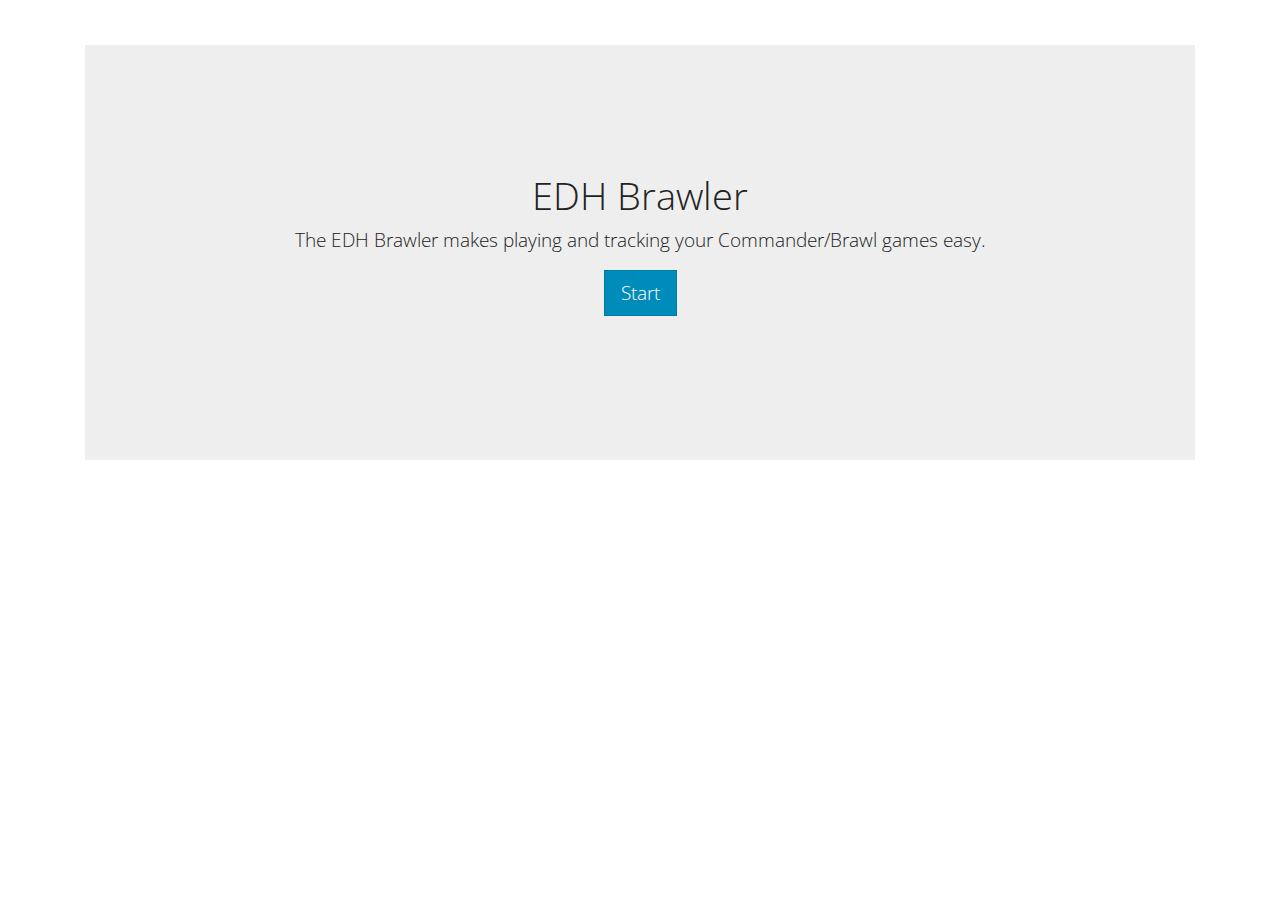
<file: index.html>
<!doctype html>
<html lang="en">
<head>
    <!-- Required meta tags -->
    <meta charset="utf-8">
    <meta name="viewport" content="width=device-width, initial-scale=1, shrink-to-fit=no">

    <!-- Bootstrap CSS -->
    <link rel="stylesheet" href="./styles/yeti.css">

    <title>EDH Brawler</title>
</head>

<body>
<br>
<br>
<div class="container">
    <div class="jumbotron">
        <div class="text-center">
            <h1 align="center">EDH Brawler</h1>
            <p class="lead">The EDH Brawler makes playing and tracking your Commander/Brawl games easy.</p>
            <p class="lead">
                <a href="seasonSelector.html" class="btn btn-lg btn-primary">Start</a>
            </p>
        </div>
    </div>
</div>

<!-- Optional JavaScript -->
<!-- jQuery first, then Popper.js, then Bootstrap JS -->
<script src="https://code.jquery.com/jquery-3.3.1.slim.min.js" integrity="sha384-q8i/X+965DzO0rT7abK41JStQIAqVgRVzpbzo5smXKp4YfRvH+8abtTE1Pi6jizo" crossorigin="anonymous"></script>
<script src="https://cdnjs.cloudflare.com/ajax/libs/popper.js/1.14.6/umd/popper.min.js" integrity="sha384-wHAiFfRlMFy6i5SRaxvfOCifBUQy1xHdJ/yoi7FRNXMRBu5WHdZYu1hA6ZOblgut" crossorigin="anonymous"></script>
<script src="https://stackpath.bootstrapcdn.com/bootstrap/4.2.1/js/bootstrap.min.js" integrity="sha384-B0UglyR+jN6CkvvICOB2joaf5I4l3gm9GU6Hc1og6Ls7i6U/mkkaduKaBhlAXv9k" crossorigin="anonymous"></script>
</body>
</html>
</file>
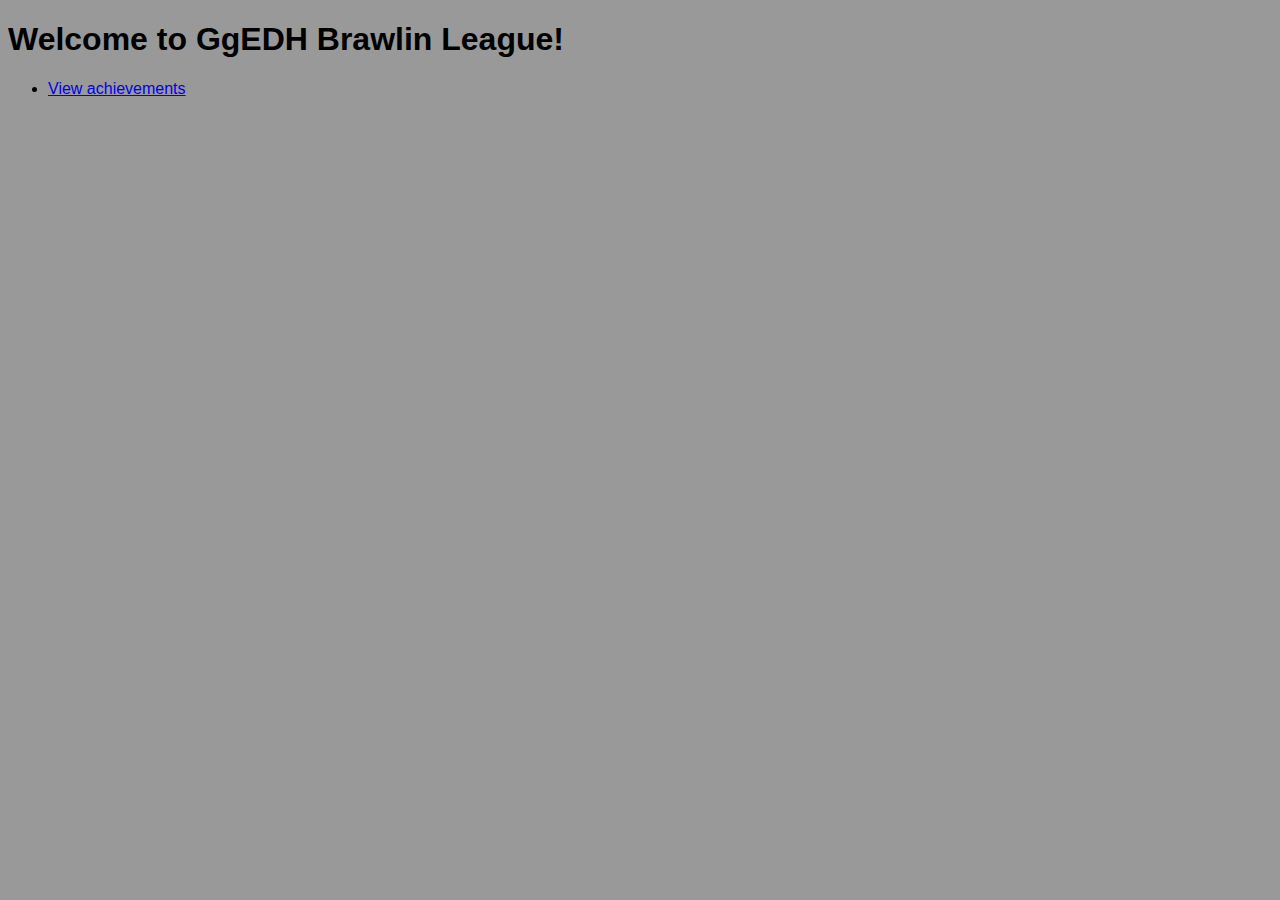
<file: bootstrap/index.html>
<!DOCTYPE html>
<html>
    <head>
        <title>GgEDHBrawlin</title>
        <link rel="stylesheet" href="styles/main.css">
    </head>

    <body>
        <h1>Welcome to GgEDH Brawlin League!</h1>

        <ul>
            <li><a href="achievements.html">View achievements</a> </li>
        </ul>
    </body>
</html>
</file>
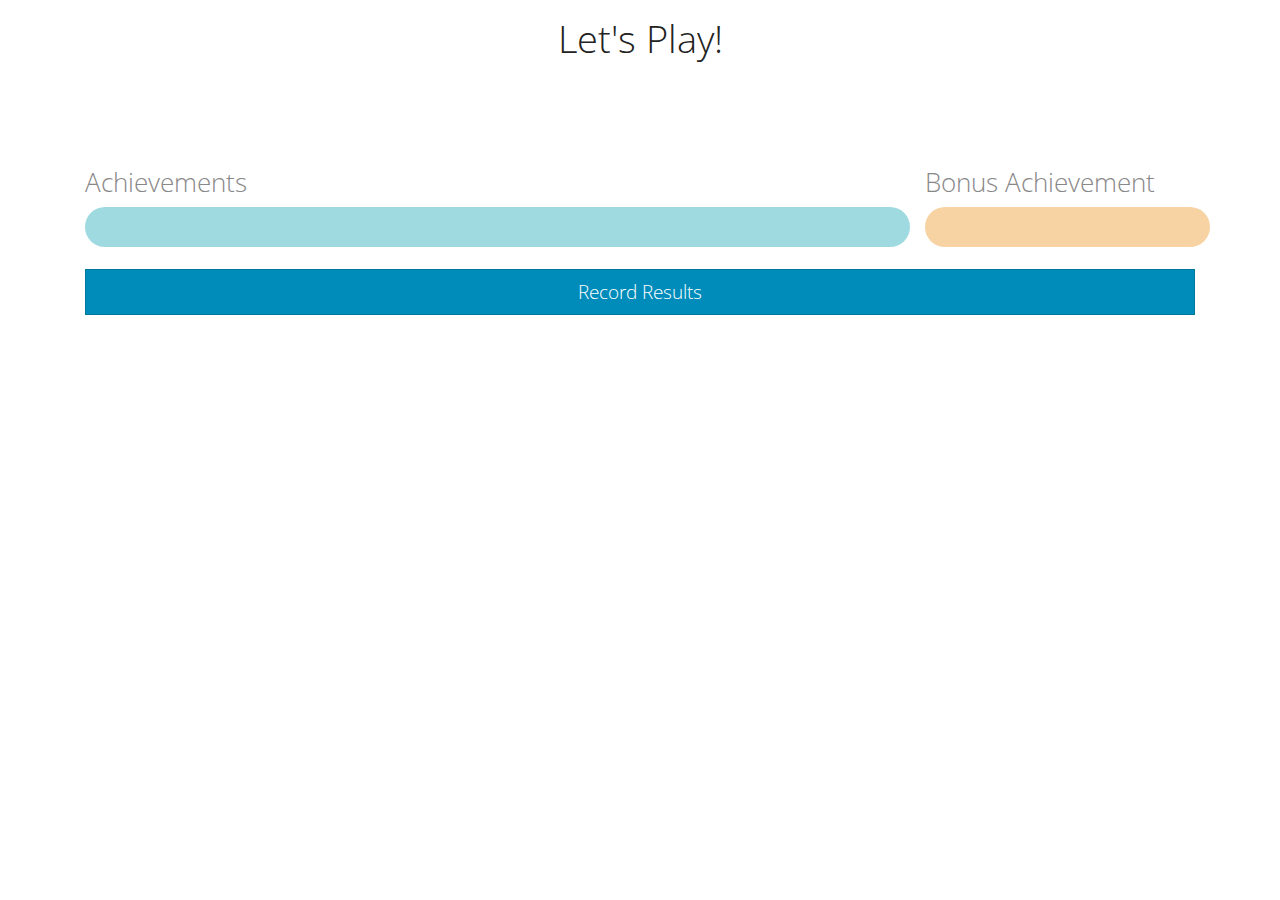
<file: game.html>
<!doctype html>
<html lang="en">
<head>
    <!-- Required meta tags -->
    <meta charset="utf-8">
    <meta name="viewport" content="width=device-width, initial-scale=1, shrink-to-fit=no">

    <!-- Bootstrap CSS -->
    <link rel="stylesheet" href="./styles/yeti.css">
    <link rel="stylesheet" href="./styles/my.css">
    <!--<link rel="stylesheet" href="https://stackpath.bootstrapcdn.com/bootstrap/4.2.1/css/bootstrap.min.css" integrity="sha384-GJzZqFGwb1QTTN6wy59ffF1BuGJpLSa9DkKMp0DgiMDm4iYMj70gZWKYbI706tWS" crossorigin="anonymous">-->

    <title>EDH Brawler</title>
</head>

<body>
<p><h1 align="center">Let's Play!</h1></p>
<br>
<div class="container" id="table-header"></div>
<br>
<div class="container" id="player-in-first-header"></div>
<div class="container" id="player-in-last-header"></div>
<br>
<br>
<!--List of achivements on one line-->
<div class="container">
    <div class="row">
        <div class="col-md-9">
            <h3 class="text-muted">Achievements</h3>
            <div class="achievements-list">
                <div class="row" id="achievements-row"></div>
            </div>
        </div>
        <div class="col-md-3 no-pad">
            <h3 class="text-muted">Bonus Achievement</h3>
            <div class="bonus-achievements-list">
                <div class="row" id="bonus-achievement-row"></div>
            </div>
        </div>
    </div>
</div>
<br>
<div class="container">
    <button type="button" onclick="nextPage();" class="btn btn-primary btn-lg btn-block">Record Results</button>
</div>

<!--List of big cheevos with bonus below-->
<!--<div class="container">r-->
    <!--<p><h3 align="left">Achievements</h3></p>-->
    <!--<div class="container">-->
        <!--<div class="row" id="achievements-row"></div>-->
        <!--<br>-->
        <!--<p><h3 align="left">Bonus Achievement</h3></p>-->
        <!--<div class="row" id="bonus-achievement-row"></div>-->
    <!--</div>-->
<!--</div>-->

<!-- Optional JavaScript -->
<!-- jQuery first, then Popper.js, then Bootstrap JS -->
<script src="https://ajax.googleapis.com/ajax/libs/jquery/3.3.1/jquery.min.js"></script>
<script src="https://cdnjs.cloudflare.com/ajax/libs/popper.js/1.14.6/umd/popper.min.js" integrity="sha384-wHAiFfRlMFy6i5SRaxvfOCifBUQy1xHdJ/yoi7FRNXMRBu5WHdZYu1hA6ZOblgut" crossorigin="anonymous"></script>
<script src="https://stackpath.bootstrapcdn.com/bootstrap/4.2.1/js/bootstrap.min.js" integrity="sha384-B0UglyR+jN6CkvvICOB2joaf5I4l3gm9GU6Hc1og6Ls7i6U/mkkaduKaBhlAXv9k" crossorigin="anonymous"></script>
<script src="scripts/game.js"></script>
</body>
</html>
</file>
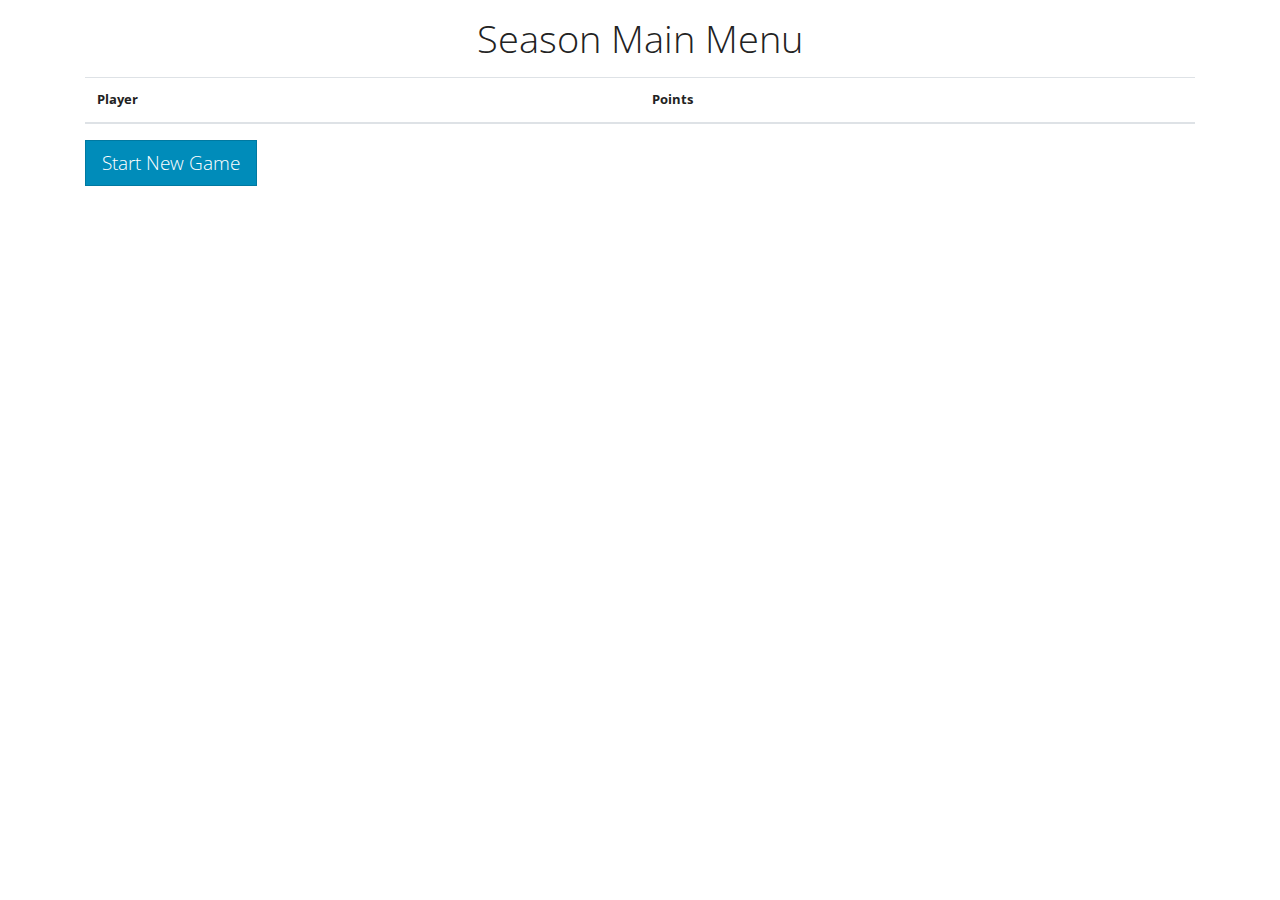
<file: mainMenu.html>
<!doctype html>
<html lang="en">
<head>
    <!-- Required meta tags -->
    <meta charset="utf-8">
    <meta name="viewport" content="width=device-width, initial-scale=1, shrink-to-fit=no">

    <!-- Bootstrap CSS -->
    <link rel="stylesheet" href="./styles/yeti.css">

    <title>EDH Brawler</title>
</head>
<body>
<p><h1 align="center">Season Main Menu</h1></p>
<div class="container">
    <table id="player-standings" class="table table-hover">
        <thead>
        <tr>
            <!--<th scope="col">#</th>-->
            <th scope="col">Player</th>
            <th scope="col">Points</th>
            <!--<th scope="col">Other</th>-->
        </tr>
        </thead>
    </table>
</div>

<div class="container text-left">
    <button type="button" class="btn btn-primary btn-lg" onclick="checkForMissingPlayers()">Start New Game</button>
</div>

<div class="modal" id="missing-players-modal">
    <div class="modal-dialog" role="document">
        <div class="modal-content">
            <div class="modal-header">
                <h5 class="modal-title">Game Preview</h5>
                <button type="button" class="close" data-dismiss="modal" aria-label="Close">
                    <span aria-hidden="true">&times;</span>
                </button>
            </div>
            <div class="modal-body">
                <p>Any players missing from this game? Remove them here.</p>
                <ul class="nav nav-pills" id="missing-player-list">
                    <!--<li>-->
                        <!--<a class="nav-link active" href="#">Active  <span class="close">&times;</span></a>-->
                        <!--<span class="badge badge-primary">Primary  <span class="close">&times;</span></span>-->
                        <!--<button type="button" class="btn btn-outline-primary">Primary   <span class="close">&times;</span></button>-->
                    <!--</li>-->
                </ul>
            </div>
            <div class="modal-footer">
                <button type="button" class="btn btn-primary" onclick="submitPlayerList();">Save changes</button>
                <button type="button" class="btn btn-secondary" data-dismiss="modal">Close</button>
            </div>
        </div>
    </div>
</div>

<!-- Optional JavaScript -->
<!-- jQuery first, then Popper.js, then Bootstrap JS -->
<script src="https://ajax.googleapis.com/ajax/libs/jquery/3.3.1/jquery.min.js"></script>
<script src="https://cdnjs.cloudflare.com/ajax/libs/popper.js/1.14.6/umd/popper.min.js" integrity="sha384-wHAiFfRlMFy6i5SRaxvfOCifBUQy1xHdJ/yoi7FRNXMRBu5WHdZYu1hA6ZOblgut" crossorigin="anonymous"></script>
<script src="https://stackpath.bootstrapcdn.com/bootstrap/4.2.1/js/bootstrap.min.js" integrity="sha384-B0UglyR+jN6CkvvICOB2joaf5I4l3gm9GU6Hc1og6Ls7i6U/mkkaduKaBhlAXv9k" crossorigin="anonymous"></script>
<script src="scripts/objects/Player.js"></script>
<script src="scripts/rest.js"></script>
<script src="scripts/players.js"></script>
<script src="scripts/mainMenu.js"></script>
</body>
</html>
</file>
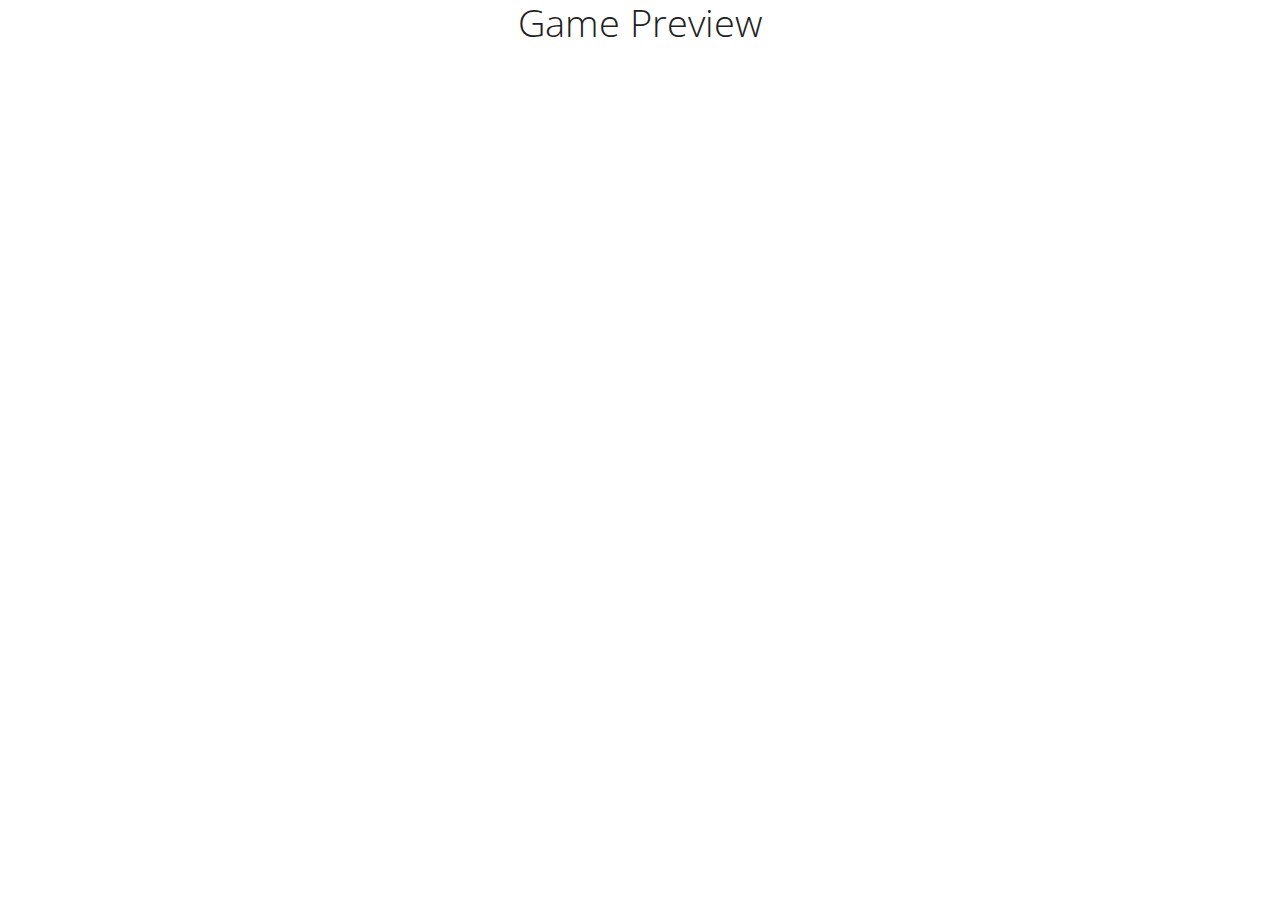
<file: missingPlayers.html>
<!doctype html>
<html lang="en">
<head>
    <!-- Required meta tags -->
    <meta charset="utf-8">
    <meta name="viewport" content="width=device-width, initial-scale=1, shrink-to-fit=no">

    <!-- Bootstrap CSS -->
    <link rel="stylesheet" href="./styles/yeti.css">

    <title>EDH Brawler</title>
</head>

<body>
<h1 align="center">Game Preview</h1>

<!-- Optional JavaScript -->
<!-- jQuery first, then Popper.js, then Bootstrap JS -->
<!--<script src="https://code.jquery.com/jquery-3.3.1.slim.min.js" integrity="sha384-q8i/X+965DzO0rT7abK41JStQIAqVgRVzpbzo5smXKp4YfRvH+8abtTE1Pi6jizo" crossorigin="anonymous"></script>-->
<script src="https://ajax.googleapis.com/ajax/libs/jquery/3.3.1/jquery.min.js"></script>
<script src="https://cdnjs.cloudflare.com/ajax/libs/popper.js/1.14.6/umd/popper.min.js" integrity="sha384-wHAiFfRlMFy6i5SRaxvfOCifBUQy1xHdJ/yoi7FRNXMRBu5WHdZYu1hA6ZOblgut" crossorigin="anonymous"></script>
<script src="https://stackpath.bootstrapcdn.com/bootstrap/4.2.1/js/bootstrap.min.js" integrity="sha384-B0UglyR+jN6CkvvICOB2joaf5I4l3gm9GU6Hc1og6Ls7i6U/mkkaduKaBhlAXv9k" crossorigin="anonymous"></script>
<script src="scripts/players.js"></script>
<script src="scripts/missingPlayers.js"></script>
</body>
</html>
</file>
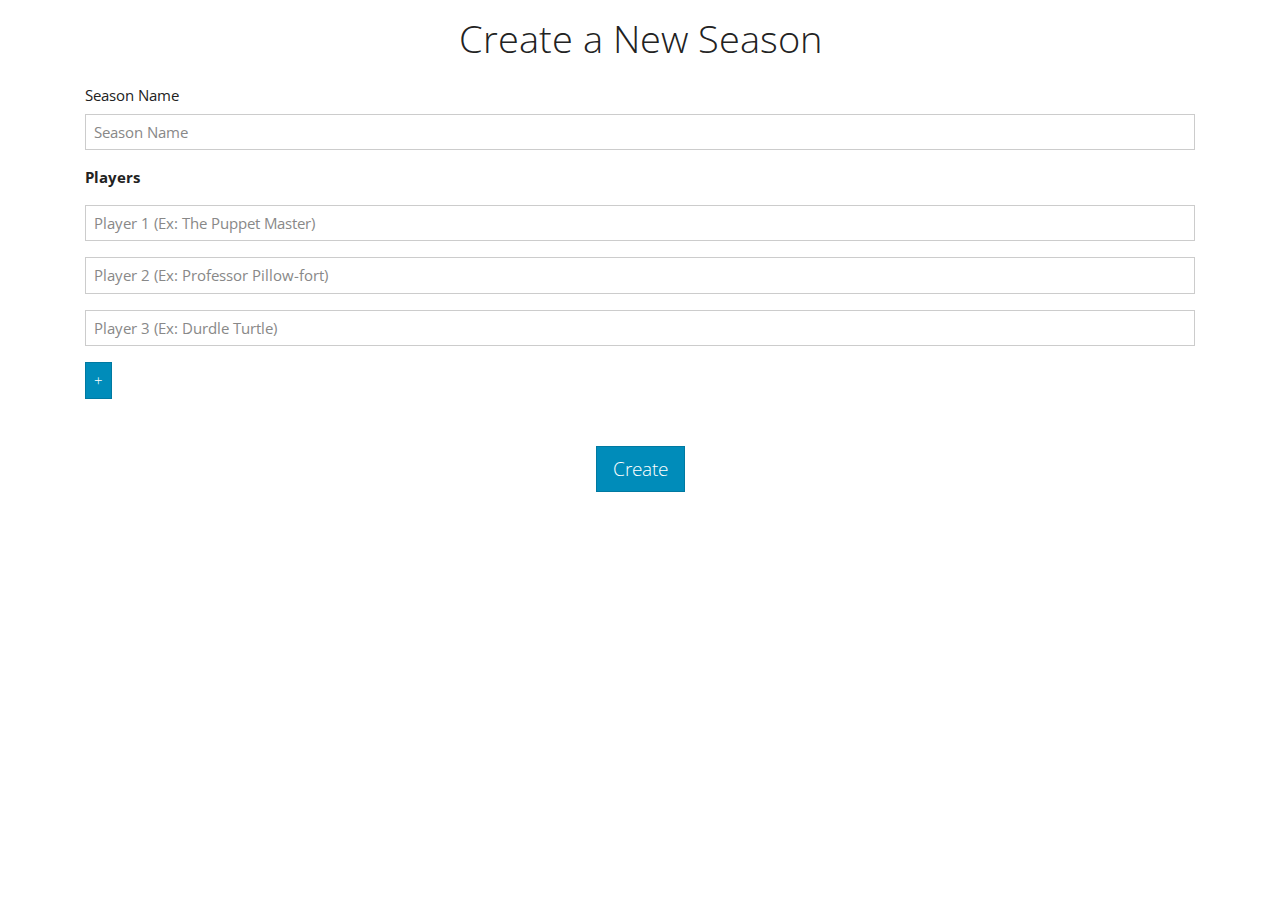
<file: newSeason.html>
<!doctype html>
<html lang="en">
<head>
    <!-- Required meta tags -->
    <meta charset="utf-8">
    <meta name="viewport" content="width=device-width, initial-scale=1, shrink-to-fit=no">

    <!-- Bootstrap CSS -->
    <link rel="stylesheet" href="https://stackpath.bootstrapcdn.com/bootstrap/4.2.1/css/bootstrap.min.css" integrity="sha384-GJzZqFGwb1QTTN6wy59ffF1BuGJpLSa9DkKMp0DgiMDm4iYMj70gZWKYbI706tWS" crossorigin="anonymous">
    <link rel="stylesheet" href="./styles/yeti.css">
    <link rel="stylesheet" href="./styles/my.css">

    <script src="https://ajax.googleapis.com/ajax/libs/jquery/3.3.1/jquery.min.js"></script>
    <script src="scripts/dynamicForm.js"></script>
    <script src="scripts/forms.js"></script>

    <title>GgsEDHLeague</title>
</head>
<body>
<p><h1 align="center">Create a New Season</h1></p>

<div class="container">
    <div id="form-messages"></div>
    <div class="results__display"></div>
    <form id="season-form" action="http://localhost:8080/seasons">
        <div class="form-group" id="season-name-group">
            <label class="col-form-label" for="season-name">Season Name</label>
            <input type="text" class="form-control" placeholder="Season Name" id="season-name" required="required" data-error="Season name is required." name="name">
        </div>
        <p><strong>Players</strong></p>
        <div class="form-group" id="player-form-list">
            <p><input type="text" class="form-control" placeholder="Player 1 (Ex: The Puppet Master)" required="required" data-error="Player name is required (minimum 3 players)." name="players"></p>
            <p><input type="text" class="form-control" placeholder="Player 2 (Ex: Professor Pillow-fort)" required="required" data-error="Player name is required (minimum 3 players)." name="players"></p>
            <p><input type="text" class="form-control" placeholder="Player 3 (Ex: Durdle Turtle)" required="required" data-error="Player name is required (minimum 3 players)." name="players"></p>
        </div>

        <button onclick="addPlayerForm();" style="float: left;" type="button" class="btn btn-primary">+</button>

        <div class="top-buffer">
            <div class="text-center">
                <button type="submit" class="btn btn-primary btn-lg">Create</button>
            </div>
        </div>
    </form>
</div>


<!-- Optional JavaScript -->
<!-- jQuery first, then Popper.js, then Bootstrap JS -->
<!--<script src="https://code.jquery.com/jquery-3.3.1.slim.min.js" integrity="sha384-q8i/X+965DzO0rT7abK41JStQIAqVgRVzpbzo5smXKp4YfRvH+8abtTE1Pi6jizo" crossorigin="anonymous"></script>-->
<script src="https://cdnjs.cloudflare.com/ajax/libs/popper.js/1.14.6/umd/popper.min.js" integrity="sha384-wHAiFfRlMFy6i5SRaxvfOCifBUQy1xHdJ/yoi7FRNXMRBu5WHdZYu1hA6ZOblgut" crossorigin="anonymous"></script>
<script src="https://stackpath.bootstrapcdn.com/bootstrap/4.2.1/js/bootstrap.min.js" integrity="sha384-B0UglyR+jN6CkvvICOB2joaf5I4l3gm9GU6Hc1og6Ls7i6U/mkkaduKaBhlAXv9k" crossorigin="anonymous"></script>
</body>
</html>
</file>
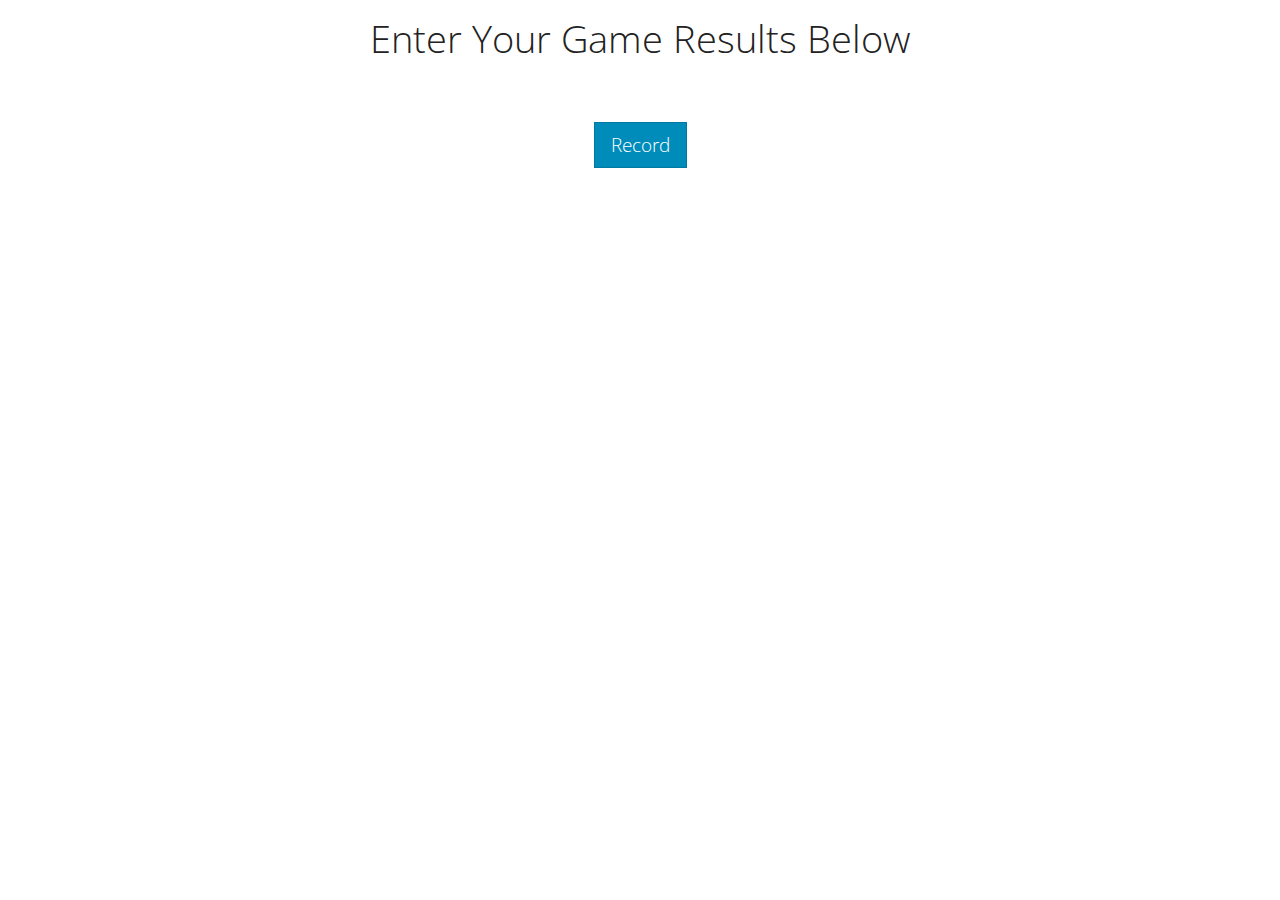
<file: recordResults.html>
<!doctype html>
<html lang="en">
<head>
    <!-- Required meta tags -->
    <meta charset="utf-8">
    <meta name="viewport" content="width=device-width, initial-scale=1, shrink-to-fit=no">

    <!-- Bootstrap CSS -->
    <link rel="stylesheet" href="./styles/yeti.css">

    <title>EDH Brawler</title>
</head>
<body>
<p><h1 align="center">Enter Your Game Results Below</h1></p>
<br>

<div class="container">
    <div class="container" id="winners-form-container"></div>
    <br>
    <div class="container">
        <div class="row" id="achievement-winners-form-row"></div>
    </div>
    <!--<form id="test-form">-->
        <!--<div class="form-group">-->
            <!--<select class="form-control test-foo" id="test-select"><option>Elliot</option><option>Peter</option><option>Ryan</option></select>-->
        <!--</div>-->
    <!--</form>-->
    <div class="text-center">
        <button type="submit" class="btn btn-primary btn-lg" onclick="submitGameResults();">Record</button>
    </div>
    <form id="hidden-form" action="http://localhost:8080/games/results"></form>
</div>

<!-- Optional JavaScript -->
<!-- jQuery first, then Popper.js, then Bootstrap JS -->
<script src="https://ajax.googleapis.com/ajax/libs/jquery/3.3.1/jquery.min.js"></script>
<script src="https://cdnjs.cloudflare.com/ajax/libs/popper.js/1.14.6/umd/popper.min.js" integrity="sha384-wHAiFfRlMFy6i5SRaxvfOCifBUQy1xHdJ/yoi7FRNXMRBu5WHdZYu1hA6ZOblgut" crossorigin="anonymous"></script>
<script src="https://stackpath.bootstrapcdn.com/bootstrap/4.2.1/js/bootstrap.min.js" integrity="sha384-B0UglyR+jN6CkvvICOB2joaf5I4l3gm9GU6Hc1og6Ls7i6U/mkkaduKaBhlAXv9k" crossorigin="anonymous"></script>
<script src="scripts/recordResults.js"></script>
</body>
</html>
</file>
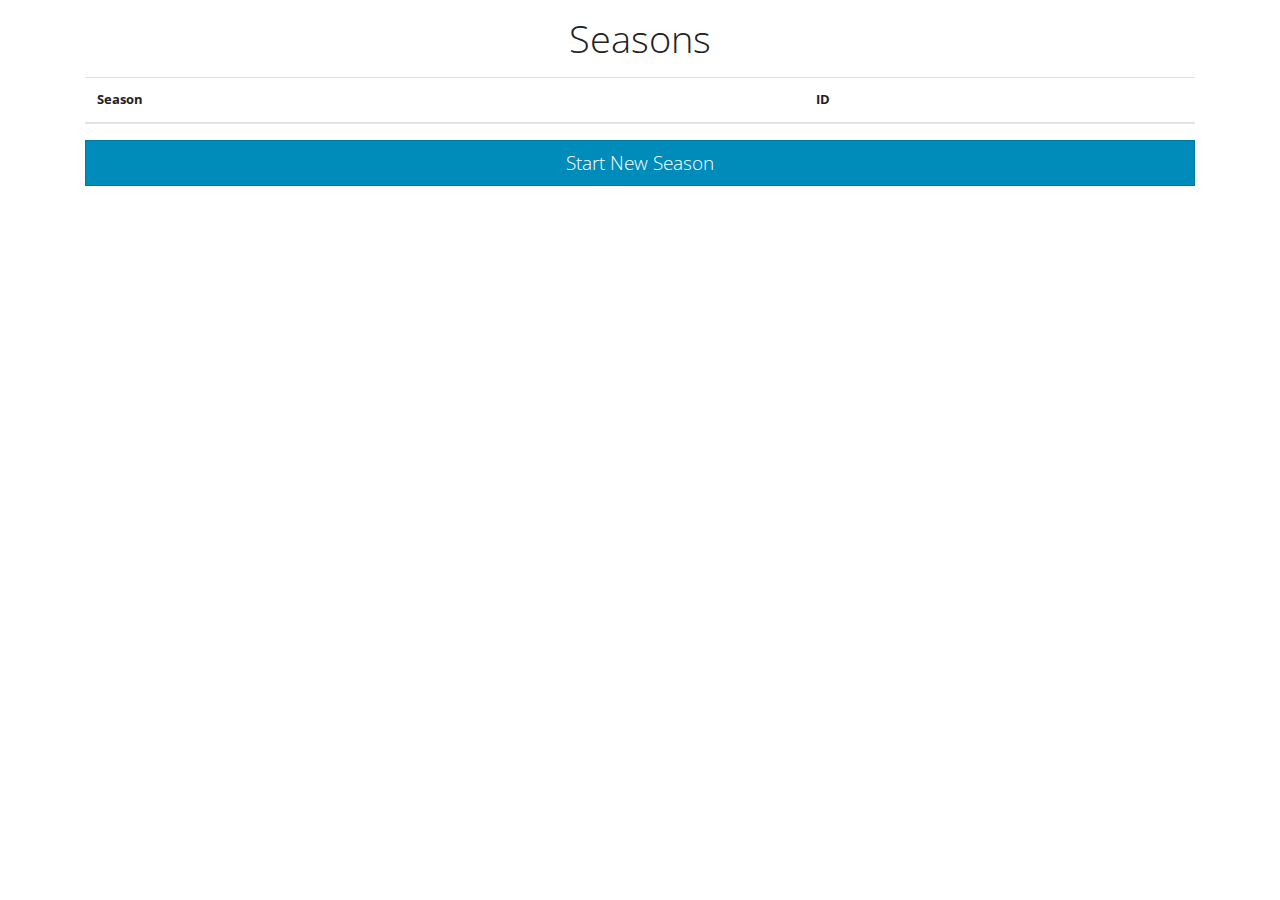
<file: seasonSelector.html>
<!doctype html>
<html lang="en">
<head>
    <!-- Required meta tags -->
    <meta charset="utf-8">
    <meta name="viewport" content="width=device-width, initial-scale=1, shrink-to-fit=no">

    <!-- Bootstrap CSS -->
    <link rel="stylesheet" href="./styles/yeti.css">

    <title>EDH Brawler</title>
</head>

<body>
<p><h1 align="center">Seasons</h1></p>
<div class="container">
    <table id="seasonTable" class="table table-hover">
        <thead>
        <tr>
            <th scope="col">Season</th>
            <th scope="col">ID</th>
        </tr>
        </thead>
    </table>
</div>

<div class="container">
    <a class="btn btn-primary btn-lg btn-block" href="newSeason.html">Start New Season</a>
    <!--<button onclick="newSeason.html" type="button" class="btn btn-primary btn-lg btn-block">Start New Season</button>-->
</div>

<!-- Optional JavaScript -->
<!-- jQuery first, then Popper.js, then Bootstrap JS -->
<script src="https://ajax.googleapis.com/ajax/libs/jquery/3.3.1/jquery.min.js"></script>
<script src="https://cdnjs.cloudflare.com/ajax/libs/popper.js/1.14.6/umd/popper.min.js" integrity="sha384-wHAiFfRlMFy6i5SRaxvfOCifBUQy1xHdJ/yoi7FRNXMRBu5WHdZYu1hA6ZOblgut" crossorigin="anonymous"></script>
<script src="https://stackpath.bootstrapcdn.com/bootstrap/4.2.1/js/bootstrap.min.js" integrity="sha384-B0UglyR+jN6CkvvICOB2joaf5I4l3gm9GU6Hc1og6Ls7i6U/mkkaduKaBhlAXv9k" crossorigin="anonymous"></script>
<script src="scripts/getSeasons.js?v=1"></script>
<script src="scripts/parseSeasonListIntoTable.js"></script>
</body>
</html>
</file>
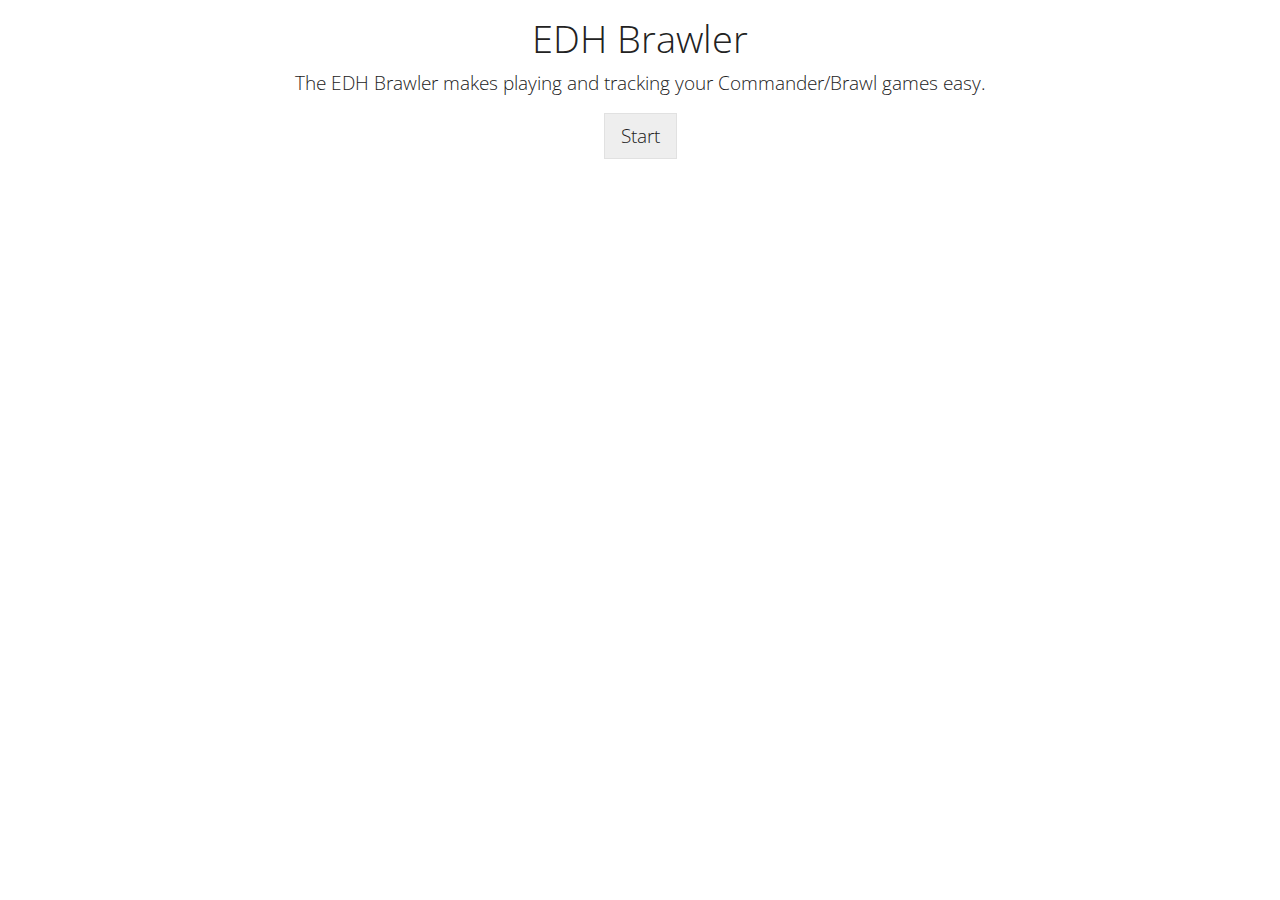
<file: welcome.html>
<!doctype html>
<html lang="en">
<head>
    <!-- Required meta tags -->
    <meta charset="utf-8">
    <meta name="viewport" content="width=device-width, initial-scale=1, shrink-to-fit=no">

    <!-- Bootstrap CSS -->
    <link rel="stylesheet" href="./styles/yeti.css">


    <title>EDH Brawler</title>
    <!--<style>-->
      <!--.bd-placeholder-img {-->
        <!--font-size: 1.125rem;-->
        <!--text-anchor: middle;-->
      <!--}-->

      <!--@media (min-width: 768px) {-->
        <!--.bd-placeholder-img-lg {-->
          <!--font-size: 3.5rem;-->
        <!--}-->
      <!--}-->
    <!--</style>-->
</head>
<body class="text-center">
<div class="vertical-center">
<div class="cover-container d-flex w-100 h-100 p-3 mx-auto flex-column">
    <!--<header class="masthead mb-auto">-->
        <!--<div class="inner">-->
            <!--<h3 class="masthead-brand">GgEdh League</h3>-->
            <!--<nav class="nav nav-masthead justify-content-center">-->
                <!--<a class="nav-link active" href="https://getbootstrap.com/docs/4.2/examples/cover/#">Home</a>-->
                <!--<a class="nav-link" href="https://getbootstrap.com/docs/4.2/examples/cover/#">Seasons</a>-->
                <!--<a class="nav-link" href="https://getbootstrap.com/docs/4.2/examples/cover/#">Contact</a>-->
            <!--</nav>-->
        <!--</div>-->
    <!--</header>-->
    <main role="main" class="inner cover">
        <h1 class="cover-heading">EDH Brawler</h1>
        <p class="lead">The EDH Brawler makes playing and tracking your Commander/Brawl games easy.</p>
        <p class="lead">
            <!--<a href="https://getbootstrap.com/docs/4.2/examples/cover/#" class="btn btn-lg btn-secondary">Start</a>-->
            <a href="seasonSelector.html" class="btn btn-lg btn-secondary">Start</a>
        </p>
    </main>

    <!--<footer class="mastfoot mt-auto">-->
        <!--<div class="inner">-->
            <!--<p>Cover template for <a href="https://getbootstrap.com/">Bootstrap</a>, by <a href="https://twitter.com/mdo">@mdo</a>.</p>-->
        <!--</div>-->
    <!--</footer>-->
</div>
</div>

<!-- Optional JavaScript -->
<!-- jQuery first, then Popper.js, then Bootstrap JS -->
<script src="https://code.jquery.com/jquery-3.3.1.slim.min.js" integrity="sha384-q8i/X+965DzO0rT7abK41JStQIAqVgRVzpbzo5smXKp4YfRvH+8abtTE1Pi6jizo" crossorigin="anonymous"></script>
<script src="https://cdnjs.cloudflare.com/ajax/libs/popper.js/1.14.6/umd/popper.min.js" integrity="sha384-wHAiFfRlMFy6i5SRaxvfOCifBUQy1xHdJ/yoi7FRNXMRBu5WHdZYu1hA6ZOblgut" crossorigin="anonymous"></script>
<script src="https://stackpath.bootstrapcdn.com/bootstrap/4.2.1/js/bootstrap.min.js" integrity="sha384-B0UglyR+jN6CkvvICOB2joaf5I4l3gm9GU6Hc1og6Ls7i6U/mkkaduKaBhlAXv9k" crossorigin="anonymous"></script>
</body>
</html>
</file>
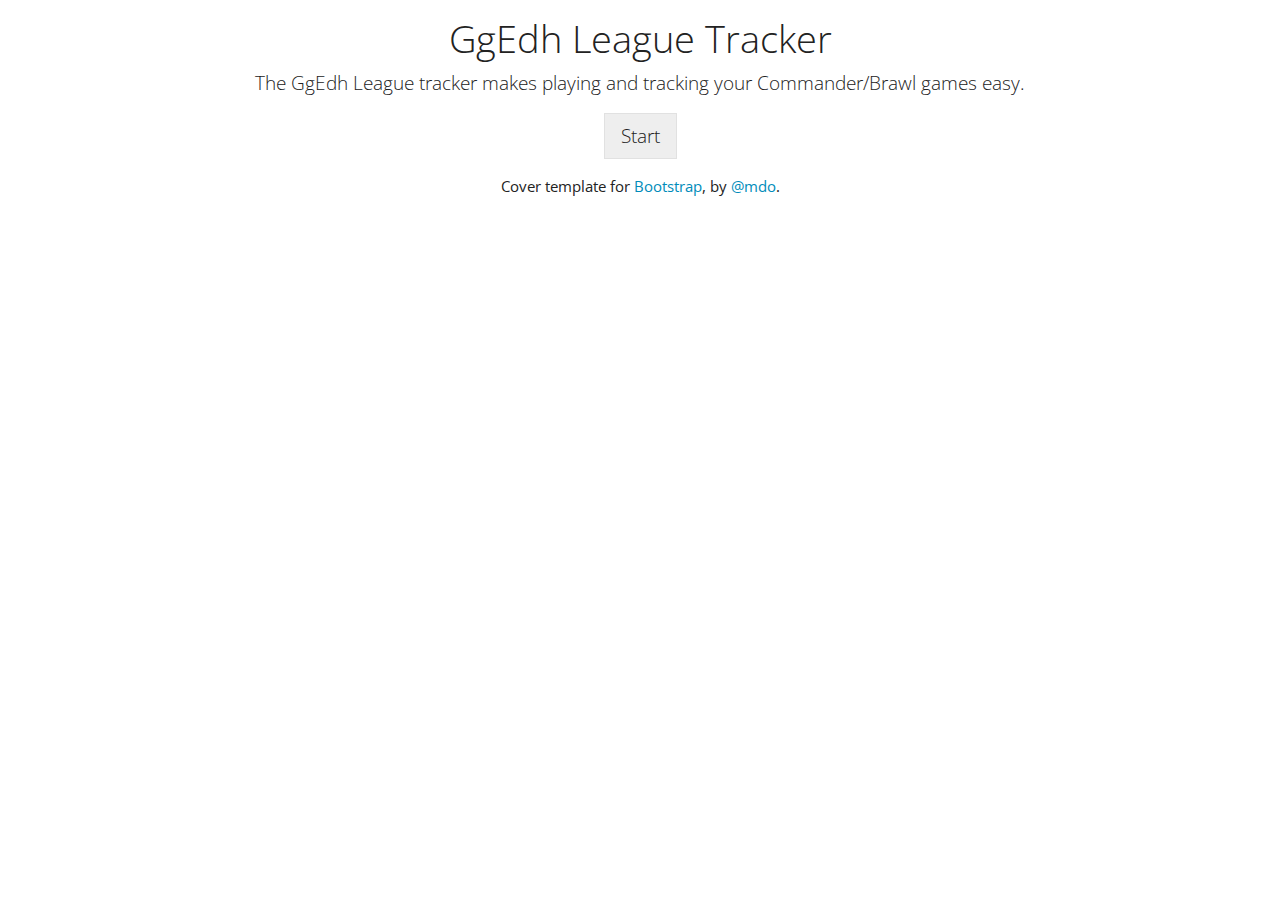
<file: yeti-welcome.html>
<!DOCTYPE html>
<!-- saved from url=(0050)https://getbootstrap.com/docs/4.2/examples/cover/# -->
<html lang="en"><head><meta http-equiv="Content-Type" content="text/html; charset=UTF-8">

    <meta name="viewport" content="width=device-width, initial-scale=1, shrink-to-fit=no">
    <meta name="description" content="">
    <meta name="author" content="Mark Otto, Jacob Thornton, and Bootstrap contributors">
    <meta name="generator" content="Jekyll v3.8.5">
    <title>Cover Template · Bootstrap</title>

    <!-- Bootstrap core CSS -->
    <!--<link rel="stylesheet" href="https://stackpath.bootstrapcdn.com/bootstrap/4.2.1/css/bootstrap.min.css" integrity="sha384-GJzZqFGwb1QTTN6wy59ffF1BuGJpLSa9DkKMp0DgiMDm4iYMj70gZWKYbI706tWS" crossorigin="anonymous">-->
    <!--<link href="./Cover Template · Bootstrap_files/bootstrap.min.css" rel="stylesheet" integrity="sha384-GJzZqFGwb1QTTN6wy59ffF1BuGJpLSa9DkKMp0DgiMDm4iYMj70gZWKYbI706tWS" crossorigin="anonymous">-->
    <link rel="stylesheet" href="./styles/yeti.css">

    <style>
      .bd-placeholder-img {
        font-size: 1.125rem;
        text-anchor: middle;
      }

      @media (min-width: 768px) {
        .bd-placeholder-img-lg {
          font-size: 3.5rem;
        }
      }
    </style>
    <!-- Custom styles for this template -->
    <!--<link href="./styles/cover.css" rel="stylesheet">-->
    <link rel="stylesheet" href="./styles/yeti.css">
</head>
<body class="text-center">
<div class="cover-container d-flex w-100 h-100 p-3 mx-auto flex-column">
    <!--<header class="masthead mb-auto">-->
        <!--<div class="inner">-->
            <!--<h3 class="masthead-brand">GgEdh League</h3>-->
            <!--<nav class="nav nav-masthead justify-content-center">-->
                <!--<a class="nav-link active" href="https://getbootstrap.com/docs/4.2/examples/cover/#">Home</a>-->
                <!--<a class="nav-link" href="https://getbootstrap.com/docs/4.2/examples/cover/#">Seasons</a>-->
                <!--<a class="nav-link" href="https://getbootstrap.com/docs/4.2/examples/cover/#">Contact</a>-->
            <!--</nav>-->
        <!--</div>-->
    <!--</header>-->

    <main role="main" class="inner cover">
        <h1 class="cover-heading">GgEdh League Tracker</h1>
        <p class="lead">The GgEdh League tracker makes playing and tracking your Commander/Brawl games easy.</p>
        <p class="lead">
            <a href="https://getbootstrap.com/docs/4.2/examples/cover/#" class="btn btn-lg btn-secondary">Start</a>
        </p>
    </main>

    <footer class="mastfoot mt-auto">
        <div class="inner">
            <p>Cover template for <a href="https://getbootstrap.com/">Bootstrap</a>, by <a href="https://twitter.com/mdo">@mdo</a>.</p>
        </div>
    </footer>
</div>


</body></html>
</file>
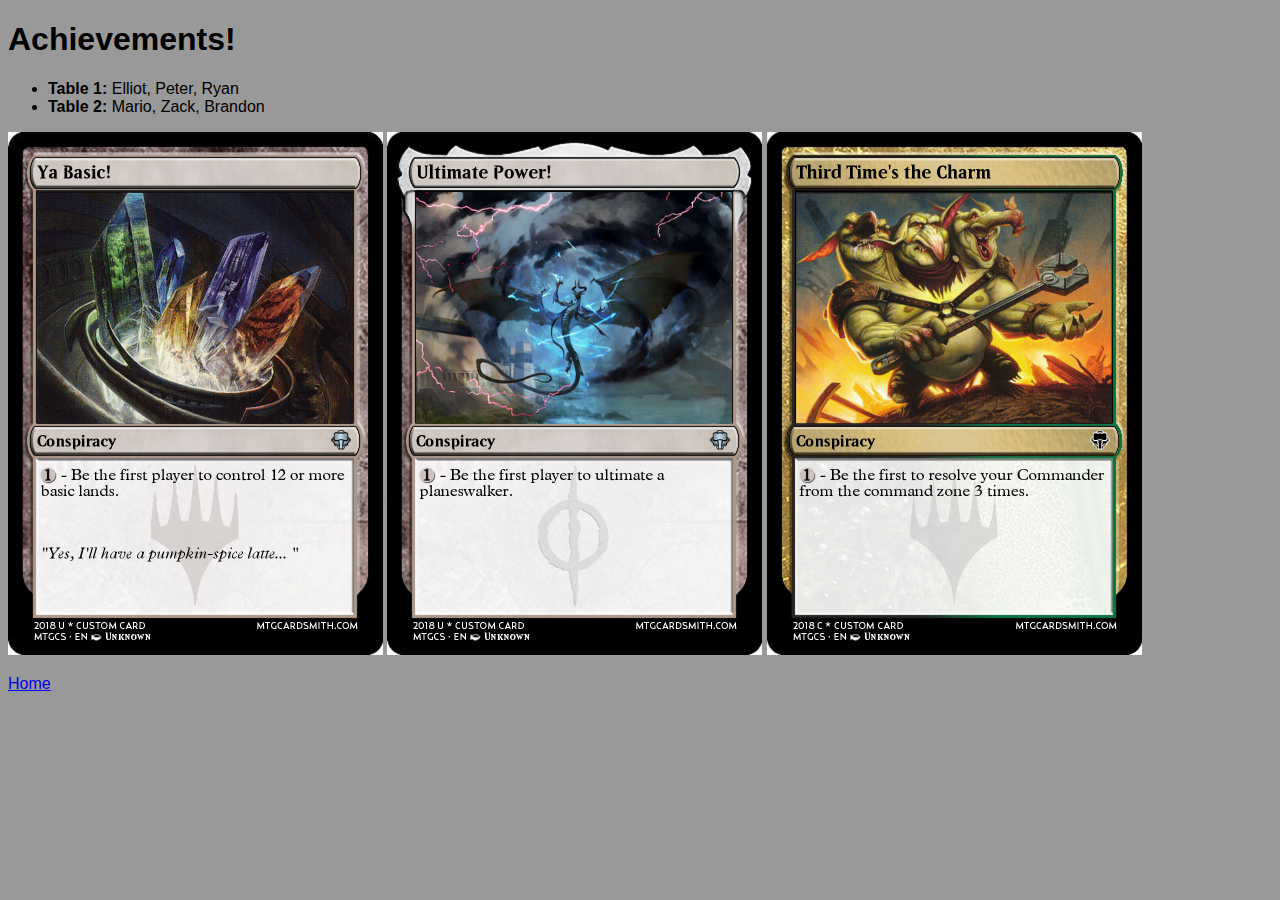
<file: bootstrap/achievements.html>
<!DOCTYPE html>
<html>
    <head>
        <title>My Web page</title>
        <link rel="stylesheet" href="styles/main.css">
    </head>

    <body>
        <h1>Achievements!</h1>

        <ul>
            <li><strong>Table 1:</strong> Elliot, Peter, Ryan</li>
            <li><strong>Table 2:</strong> Mario, Zack, Brandon</li>
        </ul>

        <p>
            <img src="images/yaBasic.png" alt="My test image">
            <img src="images/ultimatePower.png" alt="My test image">
            <img src="images/thirdTimesTheCharm.png" alt="My test image">
        </p>

        <a href="page2.html">Home</a>
    </body>
</html>
</file>
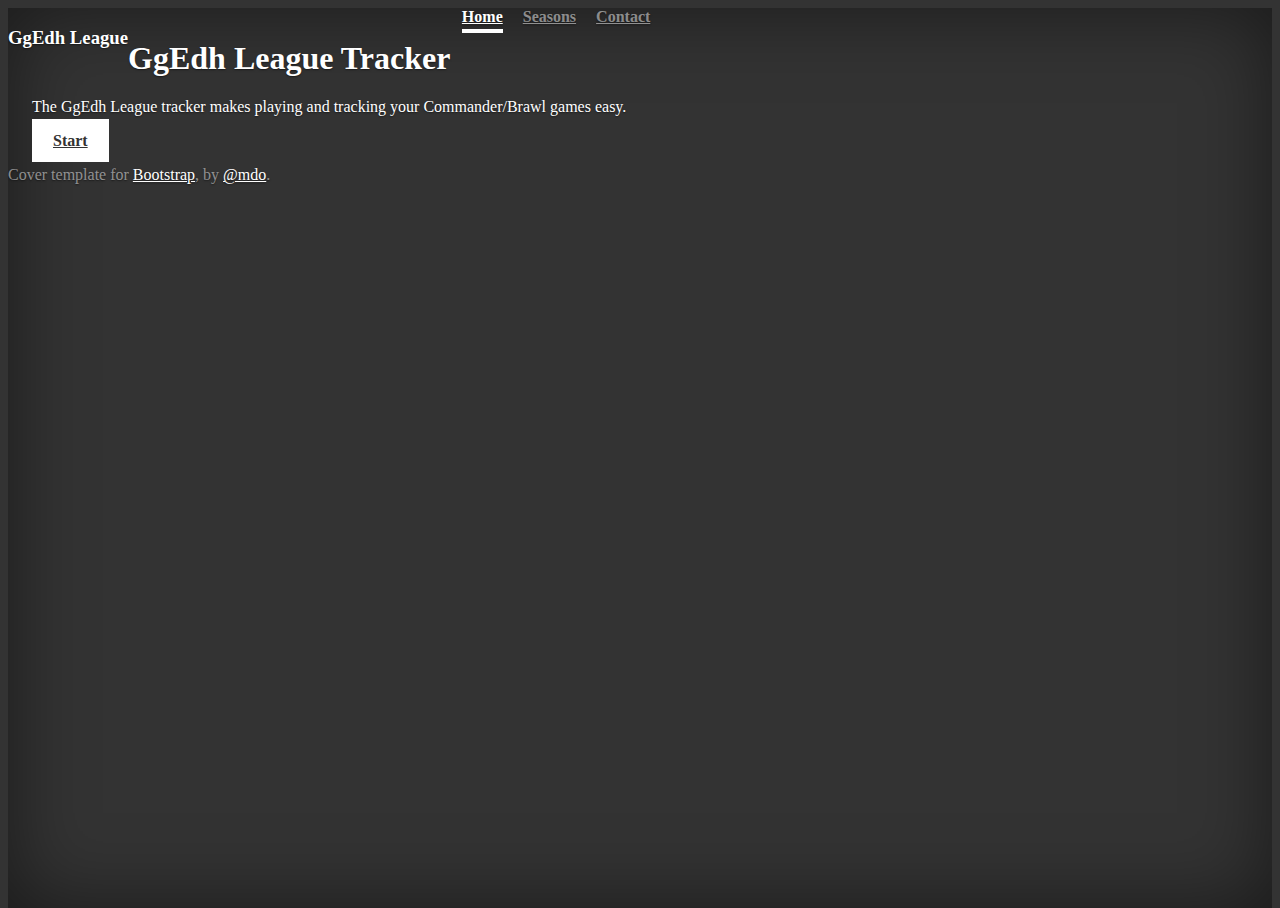
<file: bootstrap/welcome.htm>
<!DOCTYPE html>
<!-- saved from url=(0050)https://getbootstrap.com/docs/4.2/examples/cover/# -->
<html lang="en"><head><meta http-equiv="Content-Type" content="text/html; charset=UTF-8">

    <meta name="viewport" content="width=device-width, initial-scale=1, shrink-to-fit=no">
    <meta name="description" content="">
    <meta name="author" content="Mark Otto, Jacob Thornton, and Bootstrap contributors">
    <meta name="generator" content="Jekyll v3.8.5">
    <title>Cover Template · Bootstrap</title>

    <!-- Bootstrap core CSS -->
    <link rel="stylesheet" href="https://stackpath.bootstrapcdn.com/bootstrap/4.2.1/css/bootstrap.min.css" integrity="sha384-GJzZqFGwb1QTTN6wy59ffF1BuGJpLSa9DkKMp0DgiMDm4iYMj70gZWKYbI706tWS" crossorigin="anonymous">
    <!--<link href="./Cover Template · Bootstrap_files/bootstrap.min.css" rel="stylesheet" integrity="sha384-GJzZqFGwb1QTTN6wy59ffF1BuGJpLSa9DkKMp0DgiMDm4iYMj70gZWKYbI706tWS" crossorigin="anonymous">-->


    <style>
      .bd-placeholder-img {
        font-size: 1.125rem;
        text-anchor: middle;
      }

      @media (min-width: 768px) {
        .bd-placeholder-img-lg {
          font-size: 3.5rem;
        }
      }
    </style>
    <!-- Custom styles for this template -->
    <link href="./styles/cover.css" rel="stylesheet">
</head>
<body class="text-center">
<div class="cover-container d-flex w-100 h-100 p-3 mx-auto flex-column">
    <header class="masthead mb-auto">
        <div class="inner">
            <h3 class="masthead-brand">GgEdh League</h3>
            <nav class="nav nav-masthead justify-content-center">
                <a class="nav-link active" href="https://getbootstrap.com/docs/4.2/examples/cover/#">Home</a>
                <a class="nav-link" href="https://getbootstrap.com/docs/4.2/examples/cover/#">Seasons</a>
                <a class="nav-link" href="https://getbootstrap.com/docs/4.2/examples/cover/#">Contact</a>
            </nav>
        </div>
    </header>

    <main role="main" class="inner cover">
        <h1 class="cover-heading">GgEdh League Tracker</h1>
        <p class="lead">The GgEdh League tracker makes playing and tracking your Commander/Brawl games easy.</p>
        <p class="lead">
            <a href="https://getbootstrap.com/docs/4.2/examples/cover/#" class="btn btn-lg btn-secondary">Start</a>
        </p>
    </main>

    <footer class="mastfoot mt-auto">
        <div class="inner">
            <p>Cover template for <a href="https://getbootstrap.com/">Bootstrap</a>, by <a href="https://twitter.com/mdo">@mdo</a>.</p>
        </div>
    </footer>
</div>


</body></html>
</file>
<file: bootstrap/styles/main.css>
body {
    background:#999;
    font-family: arial;
}
</file>
<file: styles/my.css>
.top-buffer { margin-top: 100px;}
.achievements-list {border: 1px #9fdae0; background: #9fdae0; border-radius: 25px; padding-top: 20px; padding-right: 20px; padding-bottom: 20px; padding-left: 20px;}
.bonus-achievements-list {border: 1px #f7d2a3; background: #f7d2a3; border-radius: 25px; padding-top: 20px; padding-right: 20px; padding-bottom: 20px; padding-left: 20px;}
.no-pad {padding-left: 0px; padding-right: 0px;}
</file>
<file: bootstrap/styles/cover.css>
/*
 * Globals
 */

/* Links */
a,
a:focus,
a:hover {
  color: #fff;
}

/* Custom default button */
.btn-secondary,
.btn-secondary:hover,
.btn-secondary:focus {
  color: #333;
  text-shadow: none; /* Prevent inheritance from `body` */
  background-color: #fff;
  border: .05rem solid #fff;
}


/*
 * Base structure
 */

html,
body {
  height: 100%;
  background-color: #333;
}

body {
  display: -ms-flexbox;
  display: flex;
  color: #fff;
  text-shadow: 0 .05rem .1rem rgba(0, 0, 0, .5);
  box-shadow: inset 0 0 5rem rgba(0, 0, 0, .5);
}

.cover-container {
  max-width: 42em;
}


/*
 * Header
 */
.masthead {
  margin-bottom: 2rem;
}

.masthead-brand {
  margin-bottom: 0;
}

.nav-masthead .nav-link {
  padding: .25rem 0;
  font-weight: 700;
  color: rgba(255, 255, 255, .5);
  background-color: transparent;
  border-bottom: .25rem solid transparent;
}

.nav-masthead .nav-link:hover,
.nav-masthead .nav-link:focus {
  border-bottom-color: rgba(255, 255, 255, .25);
}

.nav-masthead .nav-link + .nav-link {
  margin-left: 1rem;
}

.nav-masthead .active {
  color: #fff;
  border-bottom-color: #fff;
}

@media (min-width: 48em) {
  .masthead-brand {
    float: left;
  }
  .nav-masthead {
    float: right;
  }
}


/*
 * Cover
 */
.cover {
  padding: 0 1.5rem;
}
.cover .btn-lg {
  padding: .75rem 1.25rem;
  font-weight: 700;
}


/*
 * Footer
 */
.mastfoot {
  color: rgba(255, 255, 255, .5);
}
</file>
